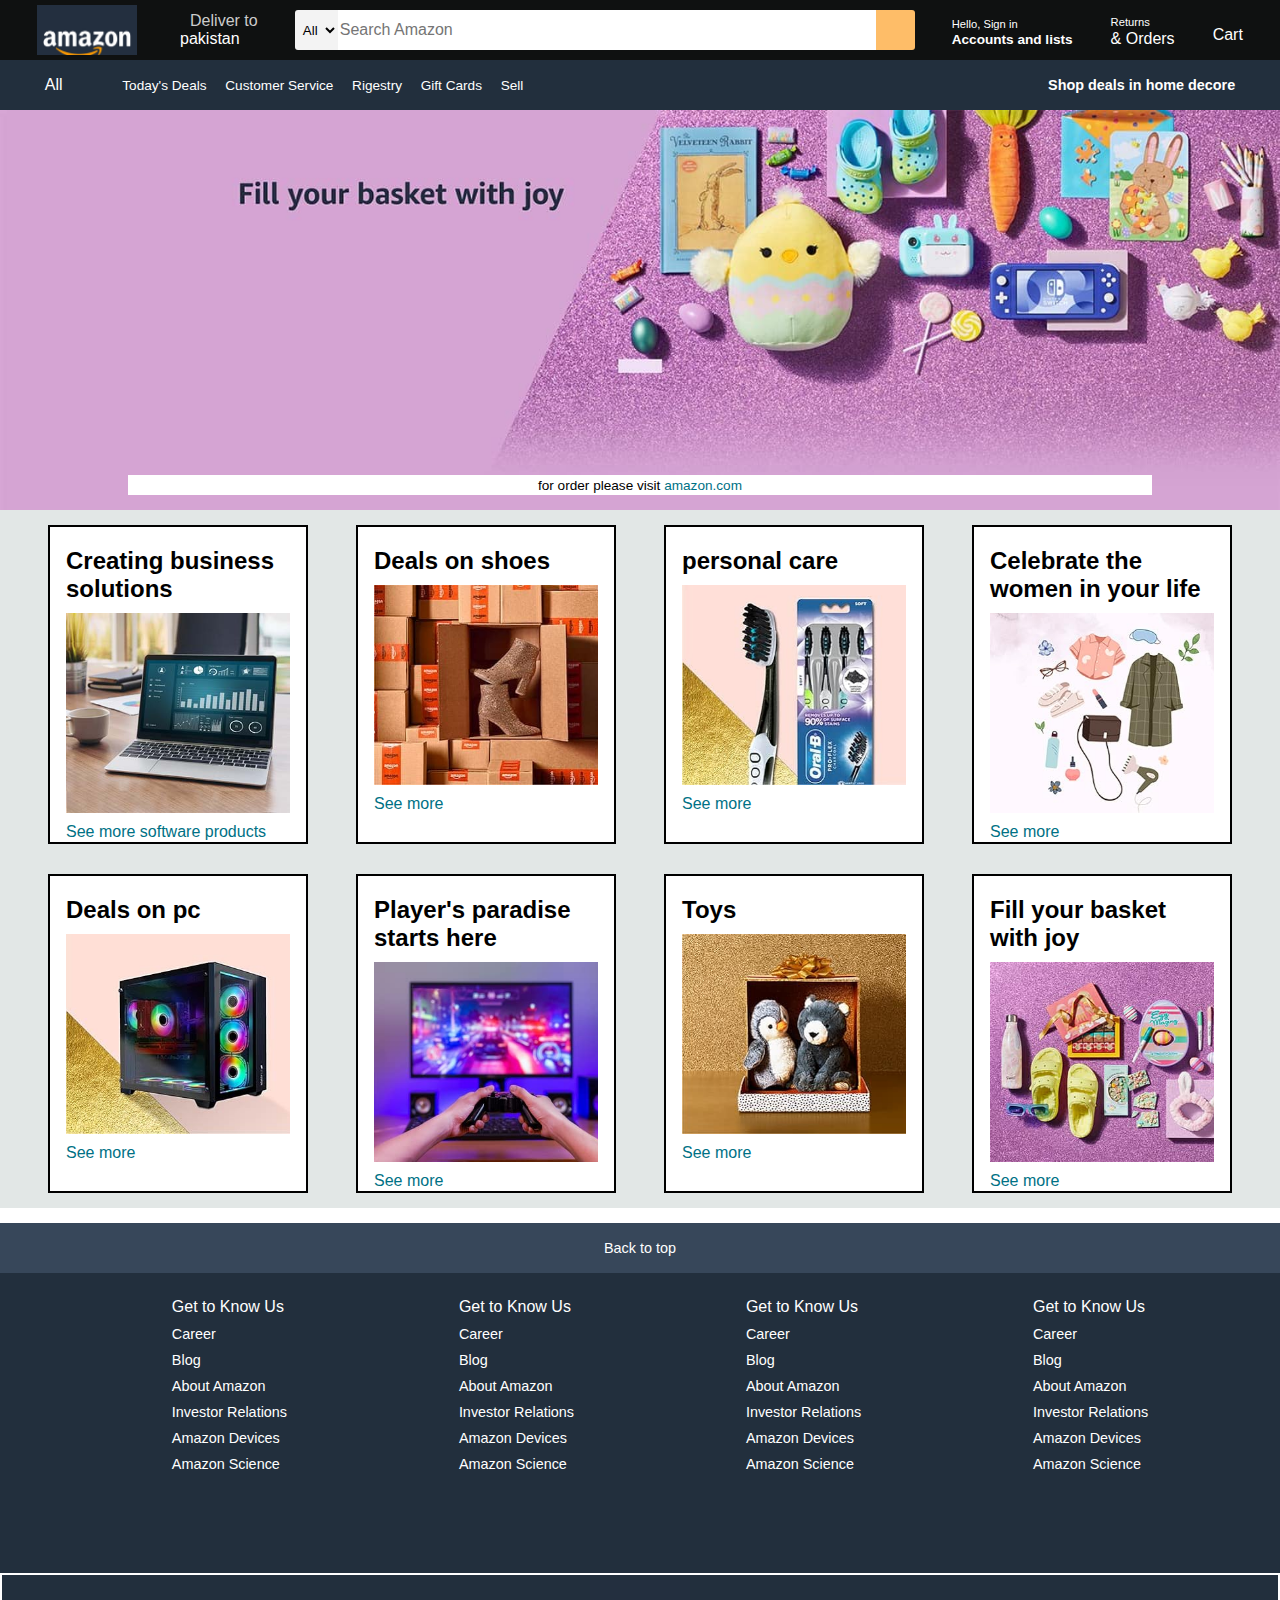
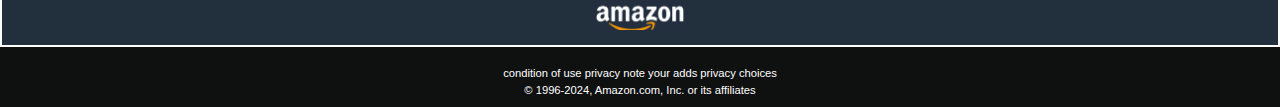
<file: index.html>
<!DOCTYPE html>
<html lang="en">
<head>
    <meta charset="UTF-8">
    <meta name="viewport" content="width=device-width, initial-scale=1.0">
    <link rel="stylesheet" href="style.css">
    <link rel="stylesheet" href="https://cdnjs.cloudflare.com/ajax/libs/font-awesome/6.5.1/css/all.min.css" integrity="sha512-DTOQO9RWCH3ppGqcWaEA1BIZOC6xxalwEsw9c2QQeAIftl+Vegovlnee1c9QX4TctnWMn13TZye+giMm8e2LwA==" crossorigin="anonymous" referrerpolicy="no-referrer" />
    <title>Document</title>
</head>
<body>
    <header>
        <div class="navbar">
            <div class="nav_logo border">
                <div class="logo">
                </div>
            </div>
            <div class="address border">
                <p class="delive-to-line">Deliver to</p>
                <div class="add_icon">
                    <i class="fa-solid fa-location-dot"></i>
                    <p class="india-line" >pakistan</p>
                </div>
            </div>
            <div class="nav_select">
                <select class="select">
                    <option>
                        All
                    </option>
                </select>
                <input type="text" placeholder="Search Amazon" class="input_text">
                <div class="search">
                    <i class="fa-solid fa-magnifying-glass"></i>
                </div>
            </div>
            <div class="nav_sign_in border">
                <p><span>Hello, Sign in</span></p>
                <p class="Accounts">Accounts and lists</p>
            </div>
            <div class="nav_return border">
                <p><span>Returns</span></p>
                <p class="orders">& Orders</p>
            </div>
            <div class="nav_cart border" >
                <i class="fa-solid fa-cart-shopping"></i>
                Cart
            </div>
        </div>
        <!--panel-->
        <div class="panel">
            <div class="all">
                <i class="fa-solid fa-bars"></i>
                All
            </div>
            <div class="panel_op">
                    <p>Today's Deals</p>
                    <p>Customer Service</p>
                    <p>Rigestry</p>
                    <p>Gift Cards</p>
                    <p>Sell</p>
            </div>
            <div class="panel_deals">
                Shop deals in home decore
            </div>
        </div>
    </header>

    <!--Hero section-->

    <div class="hero_section">
        <div class="hero_msg">
            <p>for order please visit <a href="#">amazon.com </a></p>
        </div>
    </div>

    <!--shop section-->
    <div class="shop_section">
        <div class=" box">
            <div class="box_contant">
                <h2>Creating business solutions</h2>
                <div class="box_image" style="background-image: url('1.jpg')";> </div>
                <p>See more software products</p>
            </div>
        </div>
        <div class=" box">
            <div class="box_contant">
                <h2>Deals on shoes</h2>
                <div class="box_image" style="background-image: url('2.jpg')";> </div>
                <p>See more</p>
            </div>
        </div>
        <div class=" box">
            <div class="box_contant">
                <h2>personal care</h2>
                <div class="box_image" style="background-image: url('3.jpg')";> </div>
                <p>See more </p>
            </div>
        </div>
        <div class=" box">
            <div class="box_contant">
                <h2>Celebrate the women in your life</h2>
                <div class="box_image" style="background-image: url('4.jpg')";> </div>
                <p>See more</p>
            </div>
        </div>
        <div class=" box">
            <div class="box_contant">
                <h2>Deals on pc</h2>
                <div class="box_image" style="background-image: url('5.jpg')";> </div>
                <p>See more </p>
            </div>
        </div>
        <div class=" box">
            <div class="box_contant">
                <h2>Player's paradise starts here</h2>
                <div class="box_image" style="background-image: url('6.jpg')";> </div>
                <p>See more</p>
            </div>
        </div>
        <div class=" box">
            <div class="box_contant">
                <h2>Toys</h2>
                <div class="box_image" style="background-image: url('7.jpg')";> </div>
                <p>See more</p>
            </div>
        </div>
        <div class=" box">
            <div class="box_contant">
                <h2>Fill your  basket with joy</h2>
                <div class="box_image" style="background-image: url('8.jpg')";> </div>
                <p>See more </p>
            </div>
        </div>
    </div>
    <footer>
        <div class="foot_panel_1">
            Back to top
        </div>
        <div class="foot_panel_2">
            <ul>
                <p>Get to Know Us</p>
                <a href="#">Career</a>
                <a href="#">Blog</a>
                <a href="#">About Amazon</a> 
                <a href="#">Investor Relations</a>
                <a href="#">Amazon Devices</a>   
                <a href="#">Amazon Science</a>
            </ul>
            <ul>
                <p>Get to Know Us</p>
                <a href="#">Career</a>
                <a href="#">Blog</a>
                <a href="#">About Amazon</a> 
                <a href="#">Investor Relations</a>
                <a href="#">Amazon Devices</a>   
                <a href="#">Amazon Science</a>
            </ul>
            <ul>
                <p>Get to Know Us</p>
                <a href="#">Career</a>
                <a href="#">Blog</a>
                <a href="#">About Amazon</a> 
                <a href="#">Investor Relations</a>
                <a href="#">Amazon Devices</a>   
                <a href="#">Amazon Science</a>
            </ul>
            <ul>
                <p>Get to Know Us</p>
                <a href="#">Career</a>
                <a href="#">Blog</a>
                <a href="#">About Amazon</a> 
                <a href="#">Investor Relations</a>
                <a href="#">Amazon Devices</a>   
                <a href="#">Amazon Science</a>
            </ul>
        </div>
        <div class="foot_panel_3">
            <div class="logo_footer">

            </div>
        </div>
        <div class="foot_panel_4">
            <div class="pages">
                <a href="#">condition of use</a>
                <a href="#">privacy note</a>
                <a href="#">your adds privacy choices</a>
                <a href="#"></a>
            </div>
            <div class="copyright">
                © 1996-2024, Amazon.com, Inc. or its affiliates
            </div>
        </div>
    </footer>

</body>
</html>
</file>
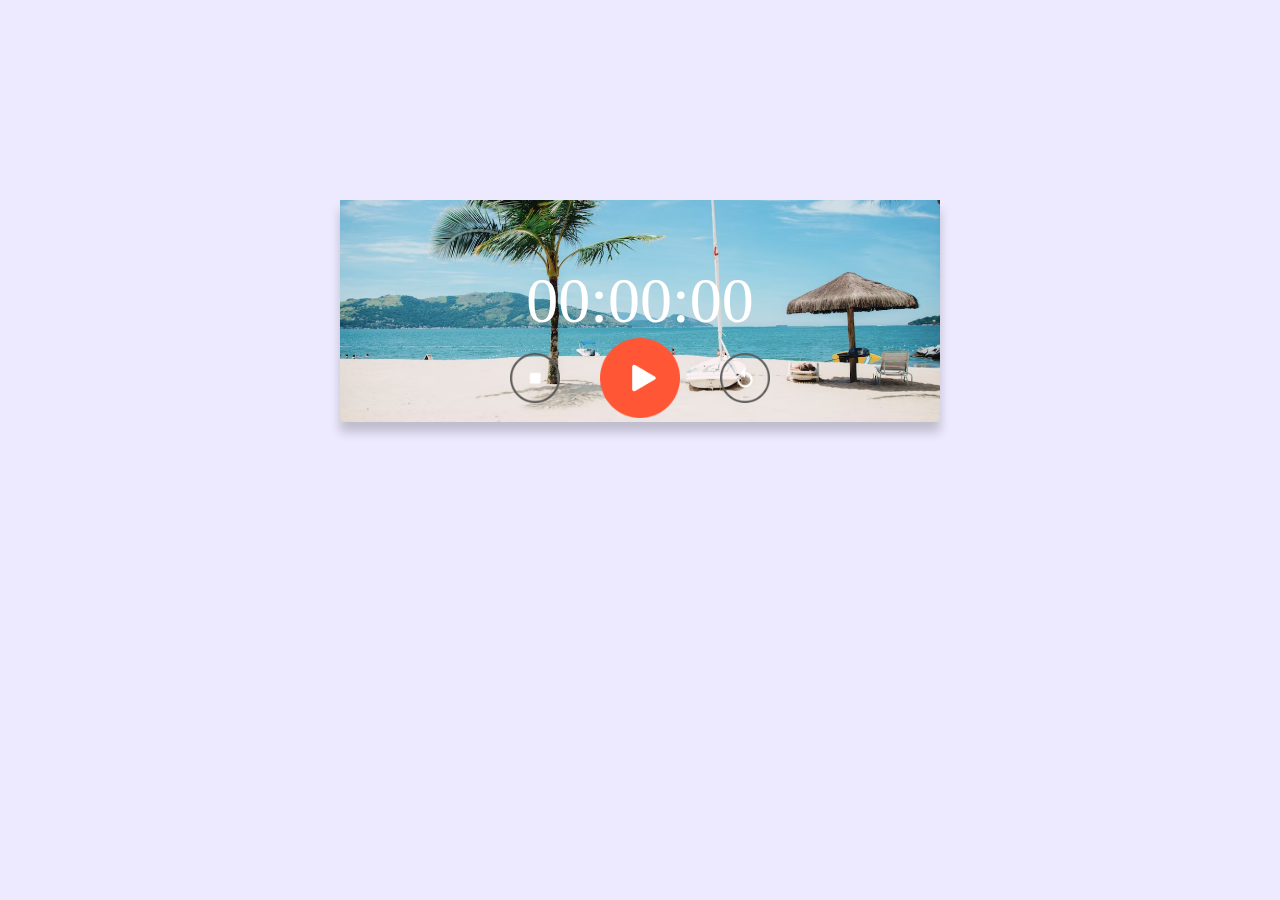
<file: count-down timer/index.html>
<!DOCTYPE html>
<html lang="en">

<head>
    <meta charset="UTF-8">
    <meta name="viewport" content="width=device-width, initial-scale=1.0">
    <link rel="stylesheet" href="style.css">
    <title>Document</title>
</head>

<body>
    <div class="stopwatch">
        <h1 class="displaytime">00:00:00</h1>
        <div class="buttons">
            <img src="images/stop.png" alt="" onclick="watchStop()">
            <img src="images/start.png" alt="" onclick="startWatch()">
            <img src="images/reset.png" alt="" onclick="watchreset()">
        </div>
    </div>
    <script>
        var [sec, min, hours] = [0, 0, 0];
        let displaytime = document.querySelector(".displaytime");

        let timer = null;
        function stopWatch() {

            sec++;
            if (sec == 60) {
                sec = 0;
                min++;
                if (min == 60) {
                    min = 0;
                    hours++;
                }
            }

            let h = hours < 10 ? "0" + hours : hours;
            let m = min < 10 ? "0" + min : min;
            let s = sec < 10 ? "0" + sec : sec;

            displaytime.innerHTML = h + ":" + m + ":" + s;
        }

        function startWatch() {
            if (timer !== null) {
                clearInterval(timer)
            }

            timer = setInterval(stopWatch, 1000)

        }

        function watchStop() {
            clearInterval(timer)
        }

        function watchreset() {
            clearInterval(timer)
            hours = min = sec = 0;
            displaytime.innerHTML = "00:00:00";
        }

    </script>
</body>

</html>
</file>
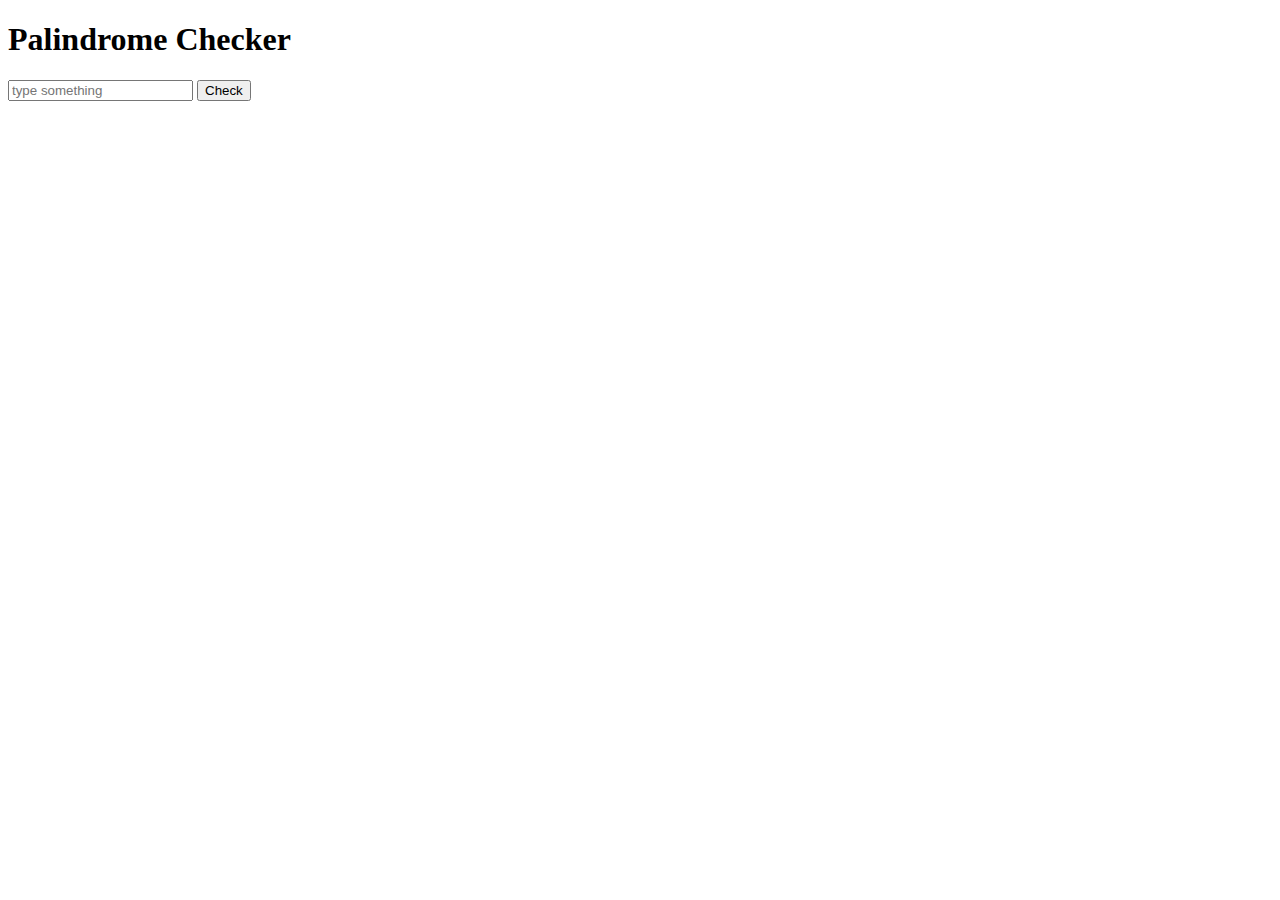
<file: Palindrome Checker/index.html>
<!DOCTYPE html>
<html lang="en">

<head>
    <meta charset="UTF-8">
    <meta name="viewport" content="width=device-width, initial-scale=1.0">
    <title>Palindrome Checker</title>
</head>

<body>

    <main>
        <h1>Palindrome Checker</h1>
        <input type="text" placeholder="type something" class="input">
        <button class="button" onclick="check()">Check</button>
    </main>
    <script src="app.js"></script>
</body>

</html>
</file>
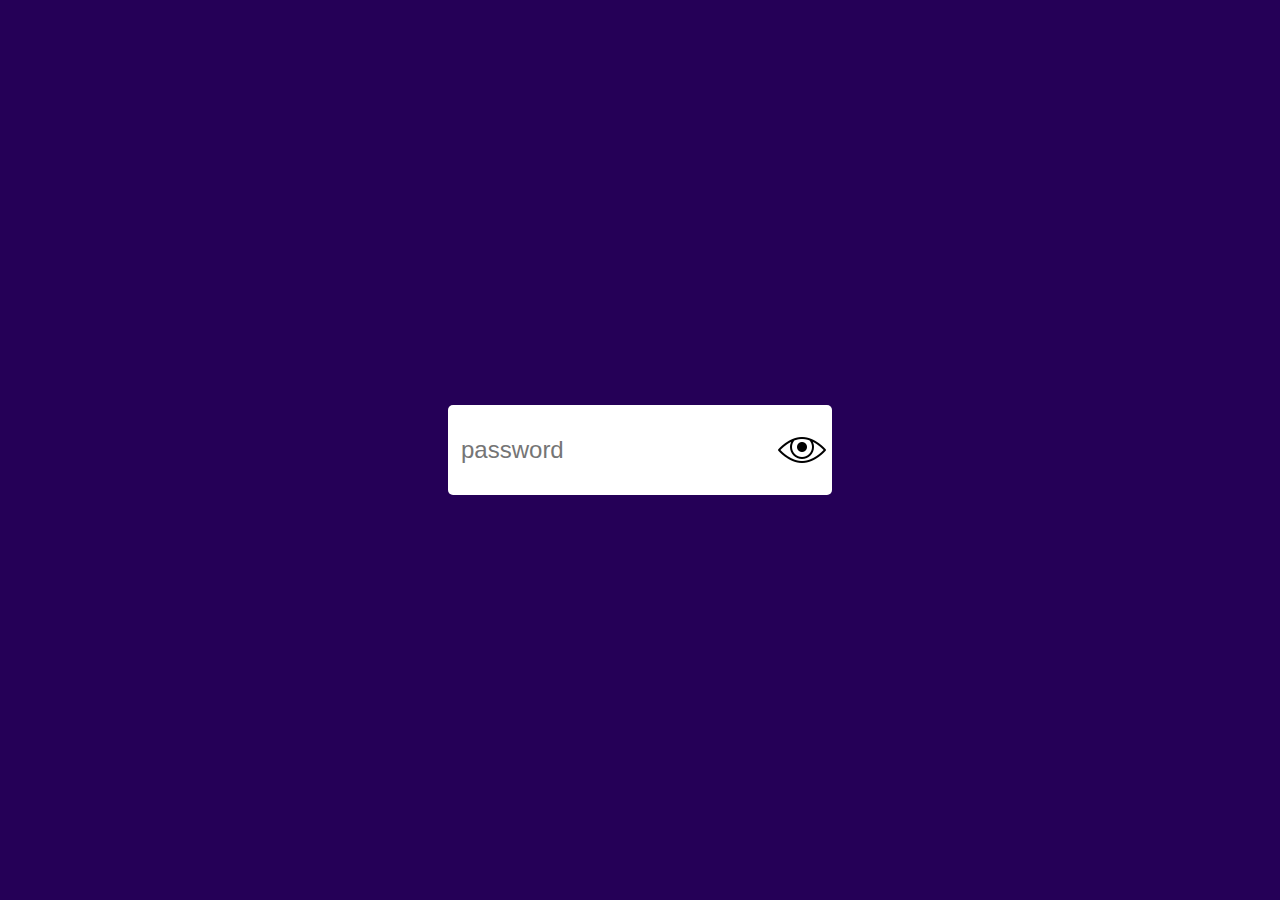
<file: Password-field/index.html>
<!DOCTYPE html>
<html lang="en">

<head>
    <meta charset="UTF-8">
    <meta name="viewport" content="width=device-width, initial-scale=1.0">
    <link rel="stylesheet" href="style.css">
    <title>Password show and Hide</title>
</head>

<body>
    <main>
        <div class="input-box">
            <input type="password" placeholder="password" class="password">
            <img src="download.png" class="img" alt="error">
        </div>
    </main>
    <script>
        let eyeicon = document.querySelector(".img");
        let password = document.querySelector(".password");

        eyeicon.onclick = function () {
            if (password.type === "password") {
                password.type = "text";
            } else {
                password.type = "password"
                eyeicon.src = "";


            }
        }
    </script>
</body>

</html>
</file>
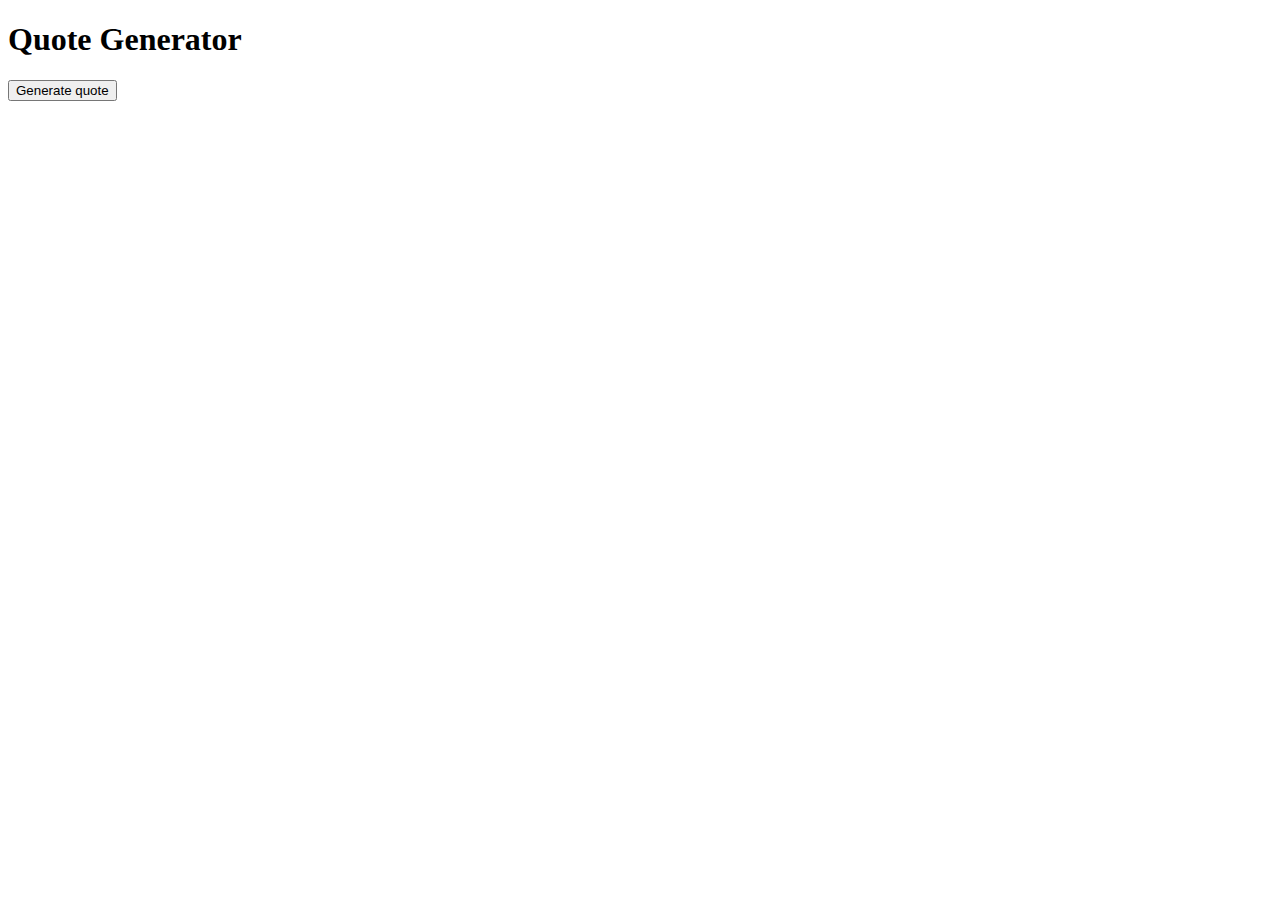
<file: Quote Genrator/index.html>
<!DOCTYPE html>
<html lang="en">

<head>
    <meta charset="UTF-8">
    <meta name="viewport" content="width=device-width, initial-scale=1.0">
    <title> Quote Generator</title>
</head>

<body>
    <h1> Quote Generator</h1>
    <p id="quote"></p>
    <button onclick="genquote()">Generate quote</button>
    <script src="app.js"></script>
</body>

</html>
</file>
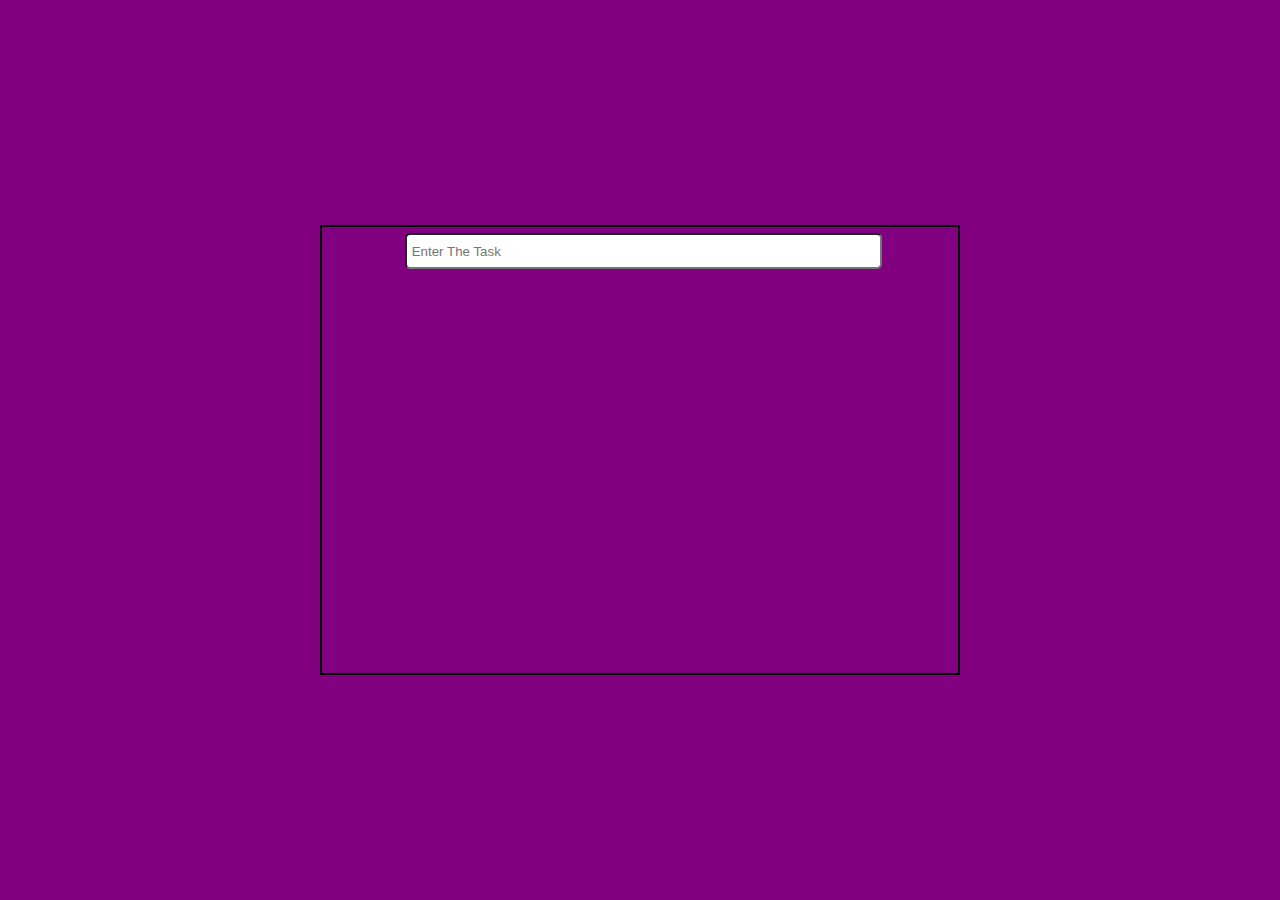
<file: Todo-App/index.html>
<!DOCTYPE html>
<html lang="en">

<head>
    <meta charset="UTF-8">
    <meta name="viewport" content="width=device-width, initial-scale=1.0">
    <link rel="stylesheet" href="style.css">
    <title>Todo App</title>
</head>

<body>
    <main>


        <div class="Todo-container">

            <input type="text" placeholder="Enter The Task" class="Todo-app">
            <ul class="Items">


            </ul>


        </div>




    </main>





    <script src="app.js"> </script>

</body>

</html>
</file>
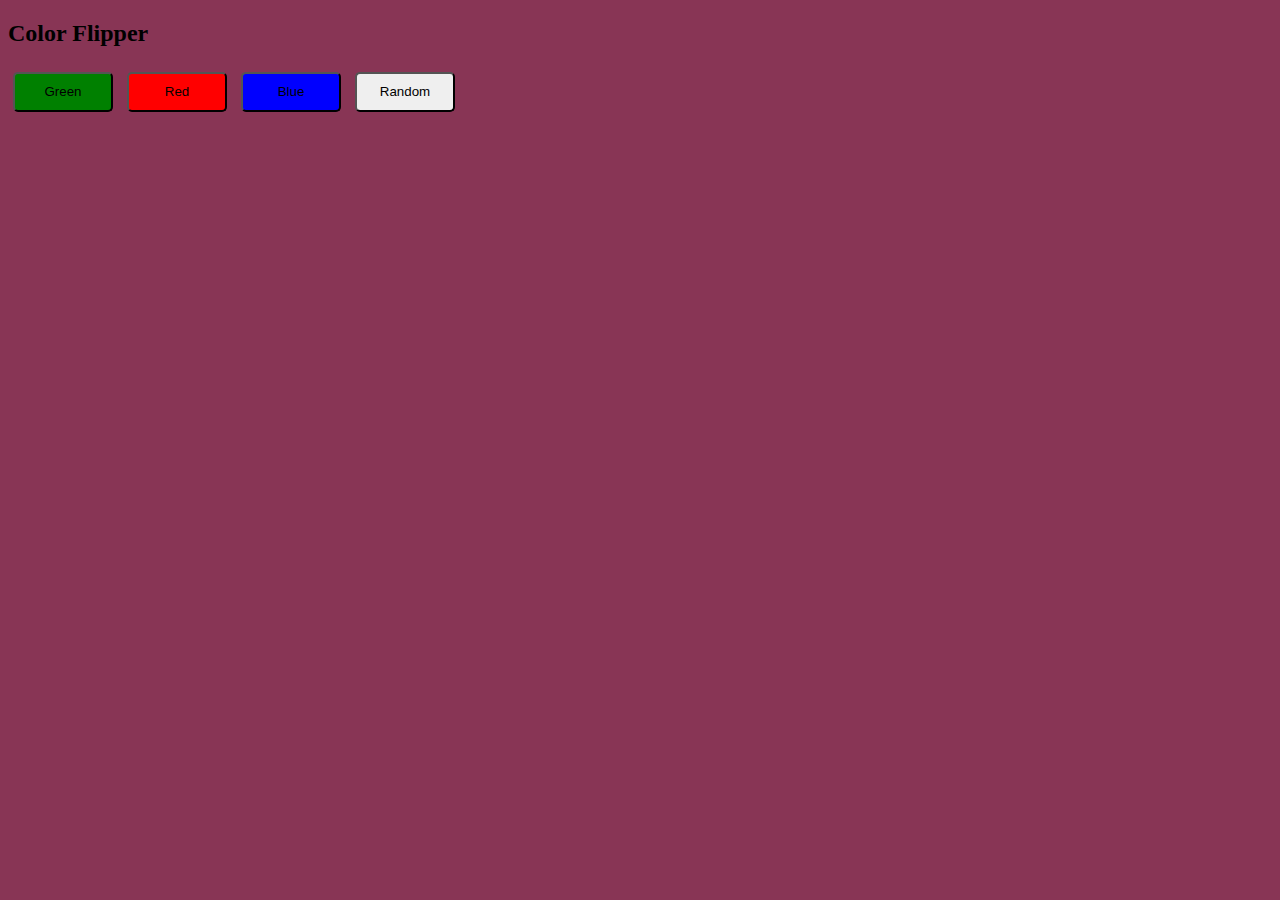
<file: color Flipper/Color Flipper/index.html>
<!DOCTYPE html>
<html lang="en">

<head>
    <meta charset="UTF-8">
    <meta name="viewport" content="width=device-width, initial-scale=1.0">
    <title>Color Flipper</title>
    <link rel="stylesheet" href="style.css">
</head>

<body>
    <h2>Color Flipper</h2>
    <button id="green" onclick="setColor('green')">Green</button>
    <button id="red" onclick="setColor('red')">Red</button>
    <button id="blue" onclick="setColor('blue')"">Blue</button>
    <button id=" random" onclick="randomColor()">Random</button>
    <script src="javascript.js"></script>
</body>

</html>
</file>
<file: style.css>
*{
    margin: 0px;
    font-family:Arial, Helvetica, sans-serif ;
    border: border-box;
}

.navbar{
    height: 60px;
    background-color: #0f1111;
    color: white;
    display: flex;
    align-items: center;
    justify-content: space-evenly;
}

.nav_logo{
    height: 50px;
    width: 100px;
    background-color: #0f1111;
    background-size: cover;
}

.logo{
    background-image: url("logo.jpg");
    height: 50px;
    width: 100%;
    background-size: cover;
    margin-bottom: 25px;

}

.border{
    border: 1.5px solid transparent;
}

.border:hover{
    border:0.5px solid white;
}

/** box two deliver to india **/

.delive-to-line{
    color: #cccccc;
    font-size: 1rem;
    margin-left: 15px;
}
.india-line{
    font-size: 1rem;
    margin-left: 5px;
}


.add_icon{
    display: flex;
    align-items: center;
}

/** box three nav select and search funciton **/

.nav_select{
    display: flex;
    width: 620px;
    height: 40px;
    border-bottom: 3px;
    justify-content: space-evenly;
}

.select{
    background-color: #f3f3f3;
    width: 50px;
    text-align: center;
    border-top-left-radius: 3px;
    border-bottom-left-radius: 3px;
    border: none;
}

.input_text{
    width: 100%;
    font-size: 1rem;
    border: none;
}

.search{
    width: 45px;
    display: flex;
    justify-content: center;
    align-items: center;
    background-color: #febd68;
    font-size: 1.3rem;
    border-top-right-radius: 3px;
    border-bottom-right-radius: 3px;
    color: black;
    
}

.nav_select:hover{
    border: 2px solid orange;
}

/** box Four nav select **/

span{
    font-size: 0.7rem;
}

.Accounts{
    font-size: 0.85rem;
    font-weight: 700;
}


/** box five nav cart **/

.nav_cart i{
    font-size: 30px;
}

.cart{
    font-size: 0.85rem;
    font-weight: 700;
}

/** panel **/

.panel{
    height: 50px;
    background-color: #222f3d;
    display: flex;
    color: white;
    align-items: center;
    justify-content: space-evenly;
}


.panel_op p{
    display: inline;
    margin-left: 15px;
}

.panel_op{
    width: 70%;
    font-size: 0.85rem;
}

.panel_deals{
    font-size: 0.9rem;
    font-weight: 700;
}


/** hero section **/

.hero_section{
    background-image: url("hero.jpg");
    height: 400px;
    background-size: cover;
    display: flex;
    justify-content: center;
    align-items: flex-end;
}

.hero_msg{
    background-color: white;
    color: black;
    height: 14px;
    display: flex;
    align-items: center;
    justify-content: center;
    font-size: 0.85rem;
    width: 80%;
    height: 20px;
    margin-bottom: 15px;
}

.hero_msg a{
    color:#007185;
    text-decoration: none;
}

/** shop section **/

.shop_section{
    display: flex;
    justify-content: space-evenly;
    background-color: #e2e7e6;
    flex-wrap: wrap;
}

.box{
    border: 2px solid black;
    height: 280px;
    width: 20%;
    background-color: white;
    padding: 20px 0px 15px;
    margin-top: 15px;
    margin-bottom: 15px;
}

.box_image{
    background-size: cover;
    height:200px;
    background-size: cover;
    margin-top: 10px;
    margin-bottom: 10px;
}

.box_contant{
    margin-left: 1rem;
    margin-right: 1rem;
}

.box_contant p{
    color: #007185;
}


/** footer panel **/

footer{
    margin-top: 15px;
}

.foot_panel_1{
    background-color: #37475a;
    color: white;
    height: 50px;
    display: flex;
    justify-content: center;
    align-items: center;
    font-size: 0.9rem;
}


.foot_panel_2{
    background-color: #222f3d;
    color: white;
    height: 300px;
    display: flex;
    justify-content: space-evenly;
}

.foot_panel_2 a{
    margin-top: 10px;
    text-decoration: none;
    color: white;
    display: block;
    font-size: 0.9rem;
}


.foot_panel_2 ul {
    margin-top: 25px;
}


.foot_panel_3{
    background-color: #222f3d;
    color: white;
    border: 2px solid white;
    margin-top: 0.1px;
    height: 70px;
    display: flex;
    justify-content: center;
    align-items: center;

}

.logo_footer{
    background-image: url("logo.jpg");
    height: 50px;
    width: 100px;
    background-size: cover;
    margin-bottom: 10px;
}
.foot_panel_4{
    background-color: #0f1111;
    color: white;
    justify-content: center;
    align-items: center;
    height: 60px;
    text-align: center;
    font-size: 0.7rem;
}

.pages a{
    text-decoration: none;
    color: white;
}

.pages{
    padding-top: 20px;

}


.copyright{
    padding: 5px;
    font-size: 0.7rem;
    text-align: center;
}
</file>
<file: count-down timer/style.css>
* {
    margin: 0;
    padding: 0;
    box-sizing: border-box;
}

body {

    background: #edeaff;
}


.stopwatch {
    width: 90%;
    max-width: 600px;
    background-image: url("images/background.png");
    background-size: cover;
    background-position: center;
    color: #fff;
    text-align: center;
    padding: 4px 0;
    margin: 200px auto 0;
    box-shadow: 0 10px 10px rgb(0, 0, 0, 0.2);
}


.stopwatch h1 {
    margin-top: 60px;
    font-size: 64px;
    font-weight: 300;
}


.buttons {
    display: flex;
    align-items: center;
    justify-content: center;
}


.buttons img {
    width: 50px;
    margin: 0 20px;
    cursor: pointer;
}

.buttons img:nth-child(2) {
    width: 80px;
}
</file>
<file: Password-field/style.css>
* {
    padding: 0;
    margin: 0;
    box-sizing: border-box;
}


main {
    height: 100vh;
    width: 100%;
    background-color: #250057;
    display: flex;
    justify-content: center;
    align-items: center;
}


.input-box {
    height: 10%;
    width: 30%;
    align-items: center;
    background-color: white;
    display: flex;
    justify-content: center;
    align-items: center;
    border-radius: 5px;
    position: relative;
}


.password {
    position: absolute;
    height: 50%;
    width: 40%;
    font-size: 24px;
    outline: none;
    left: 8px;
    padding: 0 5px;
    border: none;

}

img {
    position: absolute;
    right: 0;
    padding: 0 5px;
    cursor: pointer;

}
</file>
<file: Todo-App/style.css>
* {
    margin: 0;
    padding: 0;
    box-sizing: border-box;
}



main {
    height: 100vh;
    width: 100%;
    background-color: purple;
    display: flex;
    justify-content: center;
    align-items: center;
}


.Todo-container {
    height: 50%;
    width: 50%;
    border: 2px solid black;


}


.Todo-app {
    margin-top: 1%;
    height: 8%;
    width: 75%;
    margin-left: 13%;
    outline: none;
    padding: 5px;
    border-radius: 5px;



}


.Items {
    height: 100%;
    width: 100%;

}

.Items li {
    height: 10%;

    margin-left: 13%;
    list-style-type: none;
    border: 2px solid black;
    width: 75%;
    margin-top: 2%;
    position: relative;
    display: flex;
    align-items: center;
    padding: 5px;
    border-radius: 10px;

}

.Delete {
    position: absolute;
    right: 1%;
}


.Done {
    position: absolute;
    right: 15%;
    border: 2px solid pink;
}
</file>
<file: color Flipper/Color Flipper/style.css>
button {
    border-radius: 5px;
    width: 100px;
    height: 40px;
    margin: 5px;
}

#green {
    background-color: green;
}

#blue {
    background-color: blue;
}

#red {
    background-color: red;
}
</file>
